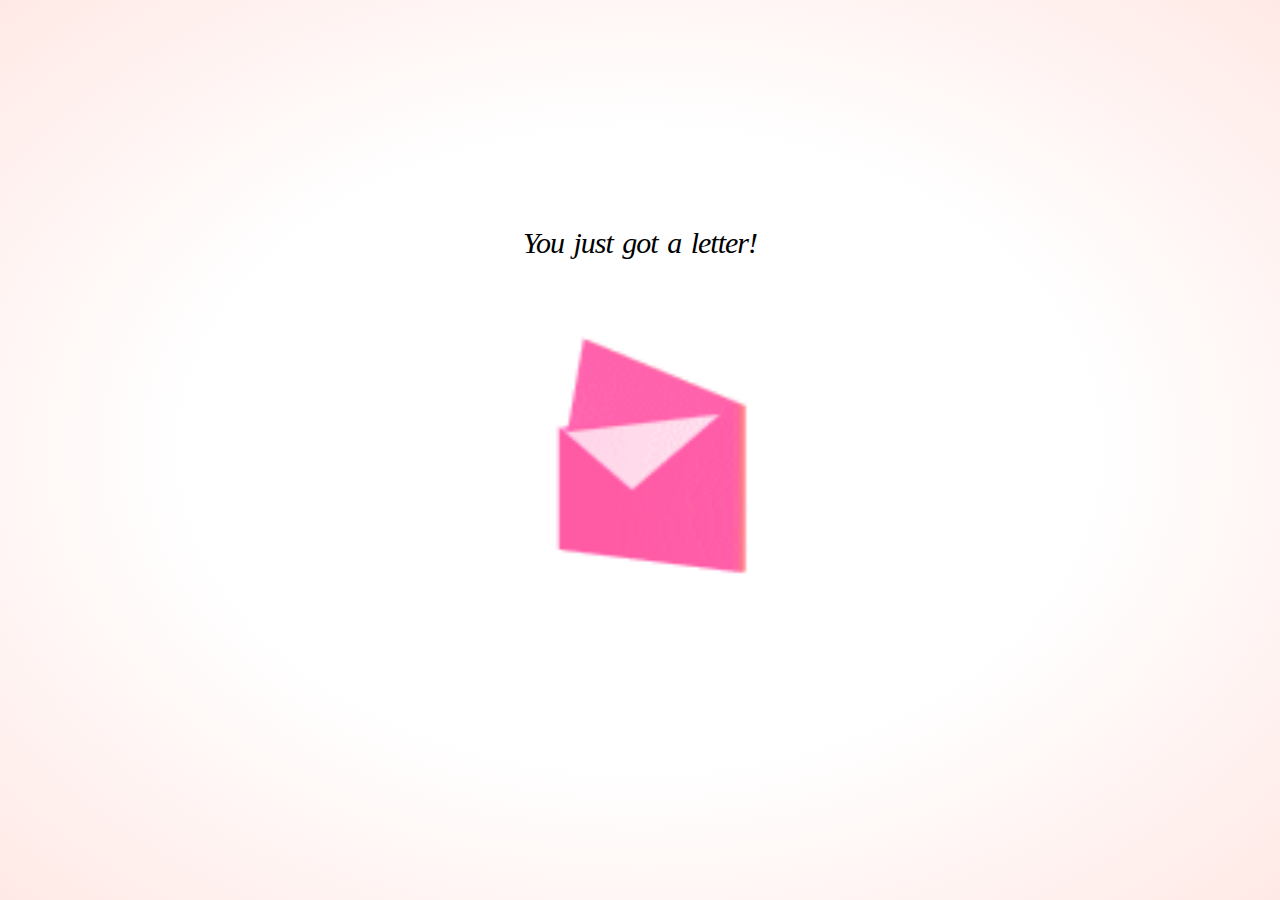
<file: index.html>
<html lang="en">
<head>
    <meta charset="utf-8">
    <meta http-equiv="x-ua-compatible" content="ie=edge">
    <meta name="viewport" content="width=device-width, initial-scale=1, shrink-to-fit=no">
    <title><3</title>
    <link rel="stylesheet" href="style.css"/>
</head>
<body> 
    <center>
        <br><br><br><br><br><br><br><br><br><br><br>
    <h1>You just got a letter!</h1>
        <br><br><br>
        <a href="yo.html"><img src="envelope-angle2-w.gif" height="250px" width="250px"></a>
      </center>
    </body>
</html>
</file>
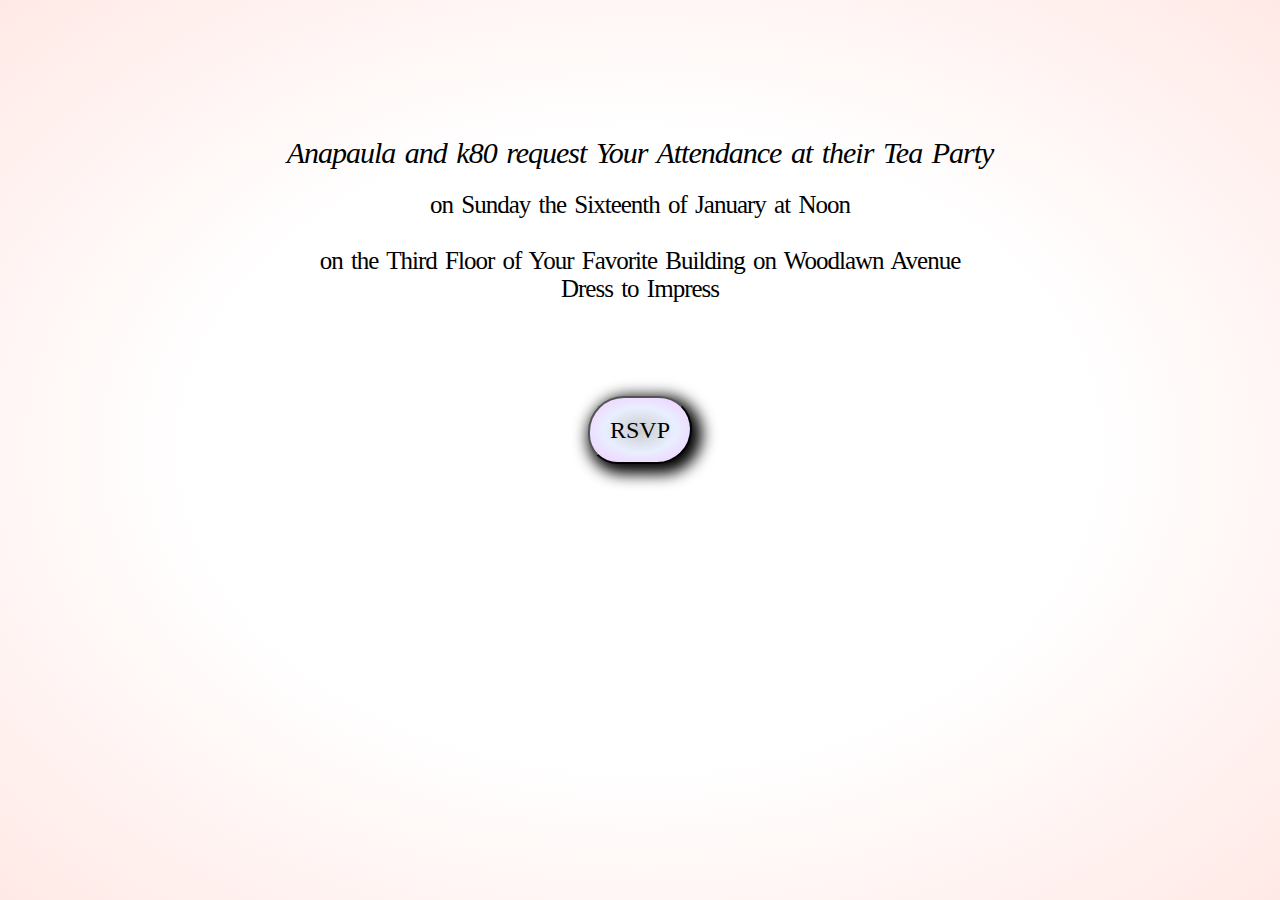
<file: yo.html>
<html lang="en">
<head>
    <meta charset="utf-8">
    <meta http-equiv="x-ua-compatible" content="ie=edge">
    <meta name="viewport" content="width=device-width, initial-scale=1, shrink-to-fit=no">
    <title>ur invited</title>
    <link rel="stylesheet" href="style.css"/>
</head>
<body>
  <center>
      <br><br><br><br><br><br>
        <h1>Anapaula and k80 request Your Attendance at their Tea Party</h1>
        <h2>on Sunday the Sixteenth of January at Noon<br><br>
        on the Third Floor of Your Favorite Building on Woodlawn Avenue<br>
        Dress to Impress</h2>
      
      <br><br><br><br>
      <a href="mailto:k80@uchicago.edu,anapaula@uchicago.edu"><button>RSVP</button></a>
    </center>
</body>
    </html>
</file>
<file: style.css>
html {
  cursor: help;
}

body {
  background: #FFFFFF;
  background: -moz-radial-gradient(center, #FFFFFF 0%, #FFFFFF 50%, #FFE9E6 100%);
  background: -webkit-radial-gradient(center, #FFFFFF 0%, #FFFFFF 50%, #FFE9E6 100%);
  background: radial-gradient(ellipse at center, #FFFFFF 0%, #FFFFFF 50%, #FFE9E6 100%);
}

img {
  cursor: grab;
}

h1 {
  font-family: Georgia, serif;
  font-size: 30px;
  letter-spacing: -1px;
  word-spacing: 3px;
  color: #000000;
  font-weight: normal;
  text-decoration: none;
  font-style: italic;
  font-variant: normal;
  text-transform: none;
}

h2 {
  font-family: Georgia, serif;
  font-size: 25px;
  letter-spacing: -1px;
  word-spacing: 3px;
  color: #000000;
  font-weight: normal;
  text-decoration: none;
  font-style: none;
  font-variant: normal;
  text-transform: none;
}

button {
  cursor: cell;
  color: rgb(0, 0, 0); 
  font-size: 24px; 
  line-height: 24px; 
  padding: 20px; 
  border-top-left-radius: 40px; 
  border-top-right-radius: 37px; 
  border-bottom-right-radius: 39px; 
  border-bottom-left-radius: 33px; 
  font-family: Georgia, serif; 
  font-weight: normal; 
  text-decoration: none; 
  font-style: normal; 
  font-variant-ligatures: normal; 
  font-variant-caps: normal; 
  font-variant-east-asian: normal; 
  font-variant-position: normal; 
  text-transform: none; 
  background-image: radial-gradient(rgb(204, 204, 204) 0%, rgb(232, 239, 255) 50%, rgb(244, 199, 255) 100%); 
  box-shadow: rgb(0, 0, 0) 5px 5px 15px 5px; 
  display: inline-block;
} 

Button:active {
  background: aliceblue;
  font-style: italic;
}
</file>
